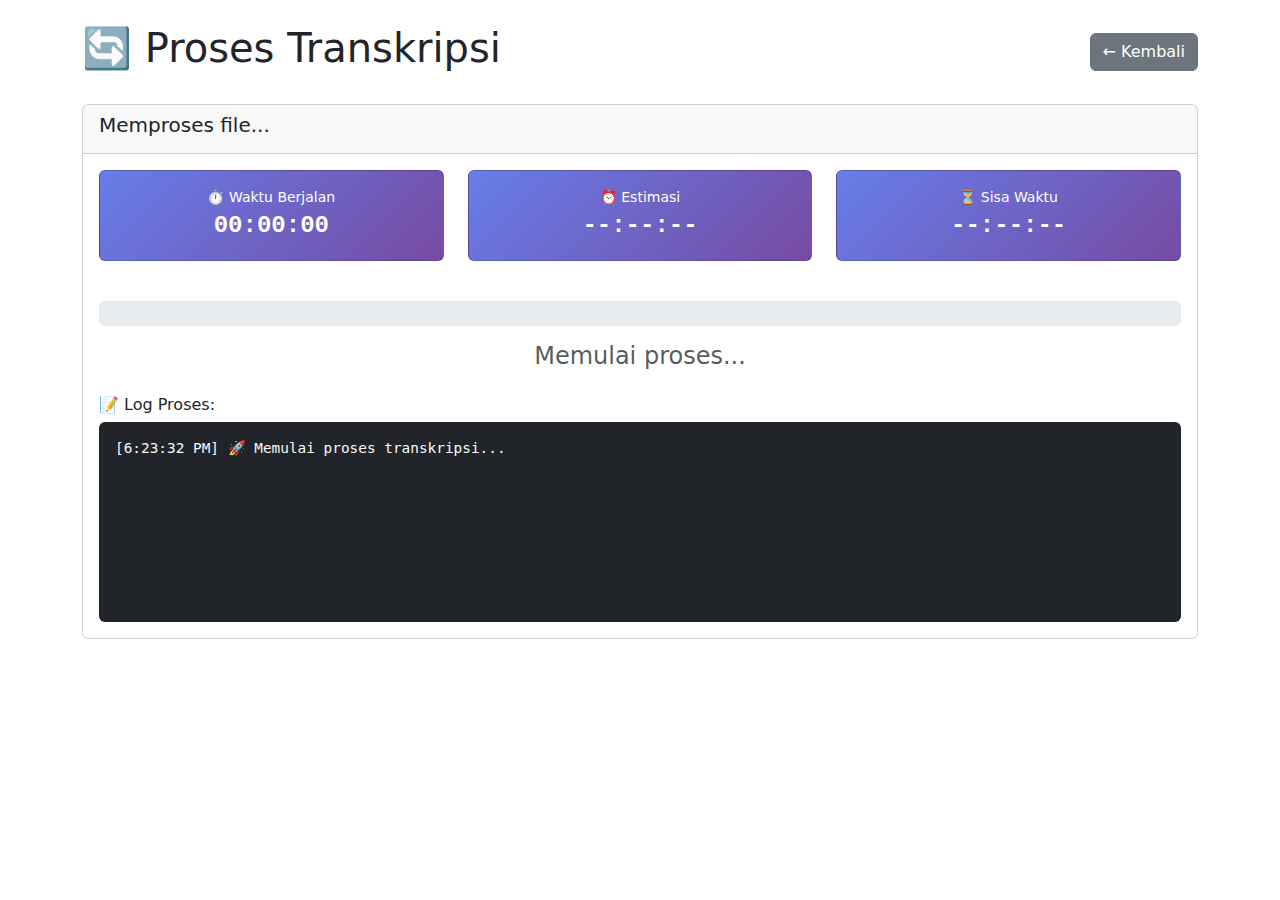
<file: templates/progress.html>
<!DOCTYPE html>
<html lang="en">
<head>
    <meta charset="UTF-8">
    <meta name="viewport" content="width=device-width, initial-scale=1.0">
    <title>Progress - Whisper Transcriber</title>
    <link href="https://cdn.jsdelivr.net/npm/bootstrap@5.1.3/dist/css/bootstrap.min.css" rel="stylesheet">
    <style>
        .timer-display {
            font-family: 'Courier New', monospace;
            font-size: 1.5rem;
            font-weight: bold;
        }
        .time-card {
            background: linear-gradient(135deg, #667eea 0%, #764ba2 100%);
            color: white;
        }
    </style>
</head>
<body>
    <div class="container mt-4">
        <div class="d-flex justify-content-between align-items-center mb-4">
            <h1>🔄 Proses Transkripsi</h1>
            <a href="/" class="btn btn-secondary">← Kembali</a>
        </div>
        
        <div class="card">
            <div class="card-header">
                <h5 id="fileName">Memproses file...</h5>
            </div>
            <div class="card-body">
                <!-- Time Information Cards -->
                <div class="row mb-4">
                    <div class="col-md-4 mb-3">
                        <div class="card time-card">
                            <div class="card-body text-center">
                                <div class="small">⏱️ Waktu Berjalan</div>
                                <div id="elapsedTime" class="timer-display">00:00:00</div>
                            </div>
                        </div>
                    </div>
                    <div class="col-md-4 mb-3">
                        <div class="card time-card">
                            <div class="card-body text-center">
                                <div class="small">⏰ Estimasi</div>
                                <div id="estimatedTime" class="timer-display">--:--:--</div>
                            </div>
                        </div>
                    </div>
                    <div class="col-md-4 mb-3">
                        <div class="card time-card">
                            <div class="card-body text-center">
                                <div class="small">⏳ Sisa Waktu</div>
                                <div id="remainingTime" class="timer-display">--:--:--</div>
                            </div>
                        </div>
                    </div>
                </div>
                
                <!-- Progress Bar -->
                <div class="text-center mb-4">
                    <div class="progress mb-3" style="height: 25px;">
                        <div id="progressBar" class="progress-bar progress-bar-striped progress-bar-animated" 
                             role="progressbar" style="width: 0%">0%</div>
                    </div>
                    <h4 id="progressText" class="text-muted">Memulai proses...</h4>
                </div>
                
                <!-- Log Output -->
                <div class="mt-4">
                    <h6>📝 Log Proses:</h6>
                    <div id="logOutput" class="bg-dark text-light p-3 rounded" style="height: 200px; overflow-y: auto; font-family: monospace; font-size: 0.9em;"></div>
                </div>
                
                <!-- Completion Message -->
                <div id="completionMessage" class="mt-4 text-center" style="display: none;">
                    <div class="alert alert-success">
                        <h5>✅ Transkripsi Selesai!</h5>
                        <p>File telah berhasil ditranskripsi dan disimpan.</p>
                        <div class="mt-3">
                            <a href="/" class="btn btn-success btn-lg">Lihat Hasil</a>
                        </div>
                    </div>
                </div>
            </div>
        </div>
    </div>
    
    <script src="https://cdn.jsdelivr.net/npm/bootstrap@5.1.3/dist/js/bootstrap.bundle.min.js"></script>
    <script>
        const jobId = '{{ job_id }}';
        const logOutput = document.getElementById('logOutput');
        const progressBar = document.getElementById('progressBar');
        const progressText = document.getElementById('progressText');
        const fileName = document.getElementById('fileName');
        const completionMessage = document.getElementById('completionMessage');
        
        // Time elements
        const elapsedTime = document.getElementById('elapsedTime');
        const estimatedTime = document.getElementById('estimatedTime');
        const remainingTime = document.getElementById('remainingTime');
        
        let startTime = null;
        let estimatedMinutes = 0;
        
        function formatTime(seconds) {
            const hrs = Math.floor(seconds / 3600);
            const mins = Math.floor((seconds % 3600) / 60);
            const secs = Math.floor(seconds % 60);
            return `${hrs.toString().padStart(2, '0')}:${mins.toString().padStart(2, '0')}:${secs.toString().padStart(2, '0')}`;
        }
        
        function addToLog(message) {
            const time = new Date().toLocaleTimeString();
            logOutput.innerHTML += `[${time}] ${message}<br>`;
            logOutput.scrollTop = logOutput.scrollHeight;
        }
        
        function updateTimers(data) {
            // Update elapsed time
            if (data.elapsed_time) {
                elapsedTime.textContent = formatTime(data.elapsed_time);
            }
            
            // Update estimated time
            if (data.estimated_time && data.estimated_time > 0) {
                estimatedMinutes = data.estimated_time;
                estimatedTime.textContent = formatTime(data.estimated_time * 60);
            }
            
            // Update remaining time
            if (data.elapsed_time && estimatedMinutes > 0) {
                const remaining = (estimatedMinutes * 60) - data.elapsed_time;
                if (remaining > 0) {
                    remainingTime.textContent = formatTime(remaining);
                } else {
                    remainingTime.textContent = "00:00:00";
                }
            }
        }
        
        function updateProgress(data) {
            // Update progress bar
            progressBar.style.width = data.progress + '%';
            progressBar.textContent = data.progress + '%';
            progressText.textContent = data.message;
            
            // Update file name
            if (data.filename) {
                fileName.textContent = 'File: ' + data.filename;
            }
            
            // Update timers
            updateTimers(data);
            
            // Add to log
            addToLog(data.message);
            
            // Handle completion
            if (data.status === 'completed') {
                completionMessage.style.display = 'block';
                progressBar.classList.remove('progress-bar-animated');
                progressBar.classList.remove('progress-bar-striped');
                progressBar.classList.add('bg-success');
                
                // Final log entry
                addToLog(`✅ Selesai! Total waktu: ${formatTime(data.elapsed_time || 0)}`);
            } else if (data.status === 'failed') {
                progressBar.classList.remove('progress-bar-animated');
                progressBar.classList.add('bg-danger');
                addToLog('❌ Proses gagal!');
            }
        }
        
        // Real-time timer update
        function updateRealTime() {
            fetch(`/progress_status/${jobId}`)
                .then(response => response.json())
                .then(data => {
                    updateProgress(data);
                    if (data.status === 'completed' || data.status === 'failed') {
                        clearInterval(pollInterval);
                        clearInterval(timerInterval);
                    }
                })
                .catch(error => {
                    console.error('Error:', error);
                    addToLog('❌ Error koneksi ke server');
                });
        }
        
        // Polling untuk update progress
        const pollInterval = setInterval(updateRealTime, 1000);
        
        // Timer untuk update waktu real-time
        const timerInterval = setInterval(() => {
            // Update elapsed time real-time
            const currentElements = document.querySelectorAll('[id="elapsedTime"]');
            if (currentElements.length > 0) {
                fetch(`/progress_status/${jobId}`)
                    .then(response => response.json())
                    .then(data => {
                        if (data.elapsed_time) {
                            elapsedTime.textContent = formatTime(data.elapsed_time);
                            
                            // Update remaining time real-time
                            if (estimatedMinutes > 0) {
                                const remaining = (estimatedMinutes * 60) - data.elapsed_time;
                                if (remaining > 0) {
                                    remainingTime.textContent = formatTime(remaining);
                                } else {
                                    remainingTime.textContent = "00:00:00";
                                }
                            }
                        }
                    });
            }
        }, 1000);
        
        // Initial log
        addToLog('🚀 Memulai proses transkripsi...');
    </script>
</body>
</html>
</file>
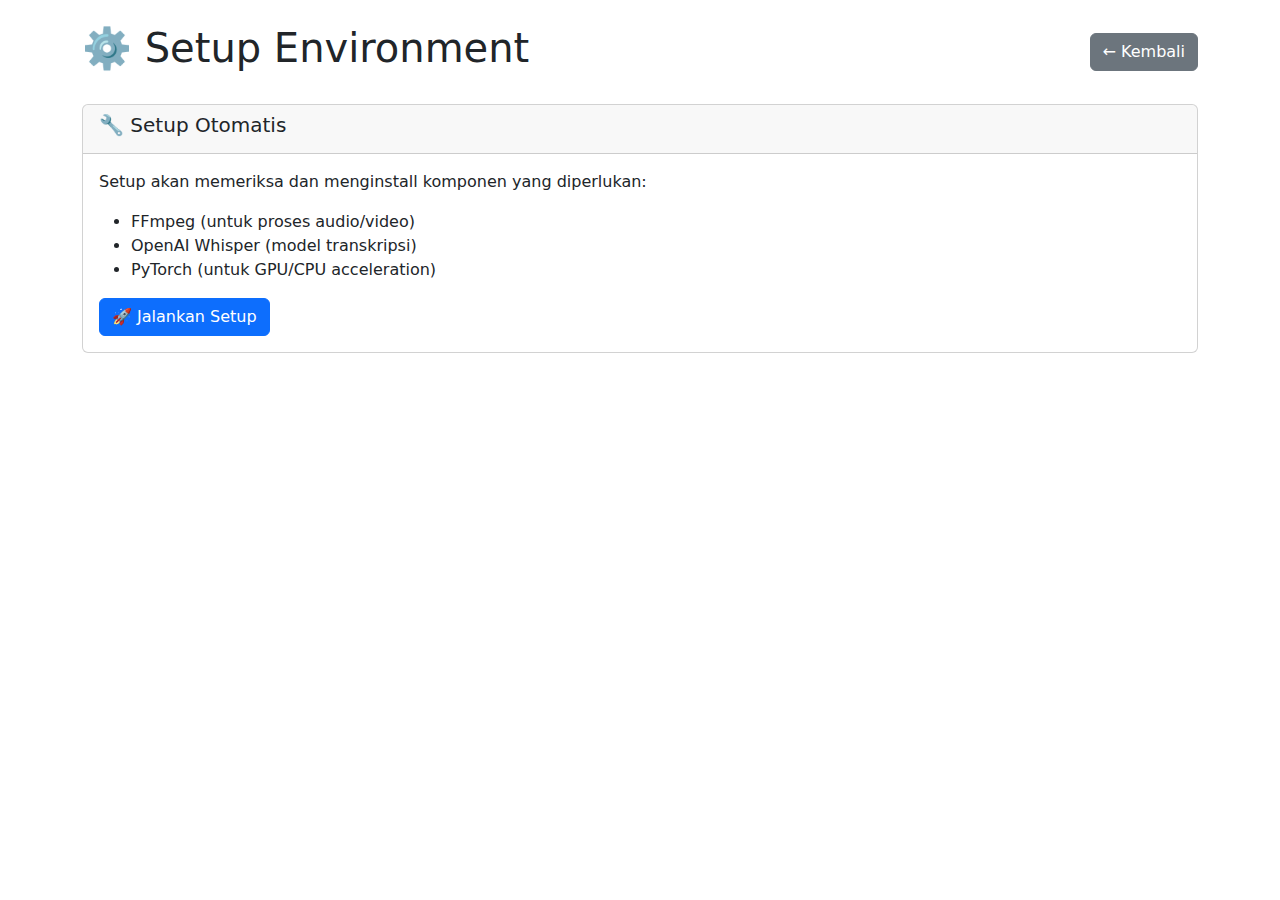
<file: templates/setup.html>
<!DOCTYPE html>
<html lang="en">
<head>
    <meta charset="UTF-8">
    <meta name="viewport" content="width=device-width, initial-scale=1.0">
    <title>Setup - Whisper Transcriber</title>
    <link href="https://cdn.jsdelivr.net/npm/bootstrap@5.1.3/dist/css/bootstrap.min.css" rel="stylesheet">
</head>
<body>
    <div class="container mt-4">
        <div class="d-flex justify-content-between align-items-center mb-4">
            <h1>⚙️ Setup Environment</h1>
            <a href="/" class="btn btn-secondary">← Kembali</a>
        </div>
        
        <div class="card">
            <div class="card-header">
                <h5>🔧 Setup Otomatis</h5>
            </div>
            <div class="card-body">
                <p>Setup akan memeriksa dan menginstall komponen yang diperlukan:</p>
                <ul>
                    <li>FFmpeg (untuk proses audio/video)</li>
                    <li>OpenAI Whisper (model transkripsi)</li>
                    <li>PyTorch (untuk GPU/CPU acceleration)</li>
                </ul>
                
                <button id="runSetup" class="btn btn-primary">🚀 Jalankan Setup</button>
                
                <div id="setupProgress" class="mt-4" style="display: none;">
                    <div class="progress">
                        <div id="progressBar" class="progress-bar progress-bar-striped progress-bar-animated" 
                             role="progressbar" style="width: 0%"></div>
                    </div>
                    <div id="progressText" class="mt-2 text-muted"></div>
                    <div id="logOutput" class="mt-3 bg-dark text-light p-3 rounded" style="height: 300px; overflow-y: auto; font-family: monospace; font-size: 0.9em;"></div>
                </div>
            </div>
        </div>
    </div>
    
    <script src="https://cdn.jsdelivr.net/npm/bootstrap@5.1.3/dist/js/bootstrap.bundle.min.js"></script>
    <script>
        document.getElementById('runSetup').addEventListener('click', function() {
            const button = this;
            const progressDiv = document.getElementById('setupProgress');
            const progressBar = document.getElementById('progressBar');
            const progressText = document.getElementById('progressText');
            const logOutput = document.getElementById('logOutput');
            
            button.disabled = true;
            button.textContent = 'Setup Berjalan...';
            progressDiv.style.display = 'block';
            logOutput.innerHTML = '';
            
            // Simulasi progress
            let progress = 0;
            const steps = [
                'Memeriksa sistem operasi...',
                'Memeriksa FFmpeg...',
                'Memeriksa GPU...',
                'Memeriksa PyTorch...',
                'Memeriksa Whisper...',
                'Setup selesai!'
            ];
            
            function updateProgress(step) {
                progress += 16.67;
                if (progress > 100) progress = 100;
                progressBar.style.width = progress + '%';
                progressText.textContent = steps[step] || 'Setup selesai!';
            }
            
            // Update log
            function addToLog(message) {
                const time = new Date().toLocaleTimeString();
                logOutput.innerHTML += `[${time}] ${message}<br>`;
                logOutput.scrollTop = logOutput.scrollHeight;
            }
            
            // Simulasi setup process
            let step = 0;
            const setupInterval = setInterval(() => {
                if (step < steps.length) {
                    updateProgress(step);
                    addToLog(steps[step]);
                    step++;
                } else {
                    clearInterval(setupInterval);
                    addToLog('✅ Setup berhasil! Mengarahkan ke halaman utama...');
                    setTimeout(() => {
                        window.location.href = '/';
                    }, 2000);
                }
            }, 1000);
        });
    </script>
</body>
</html>
</file>
